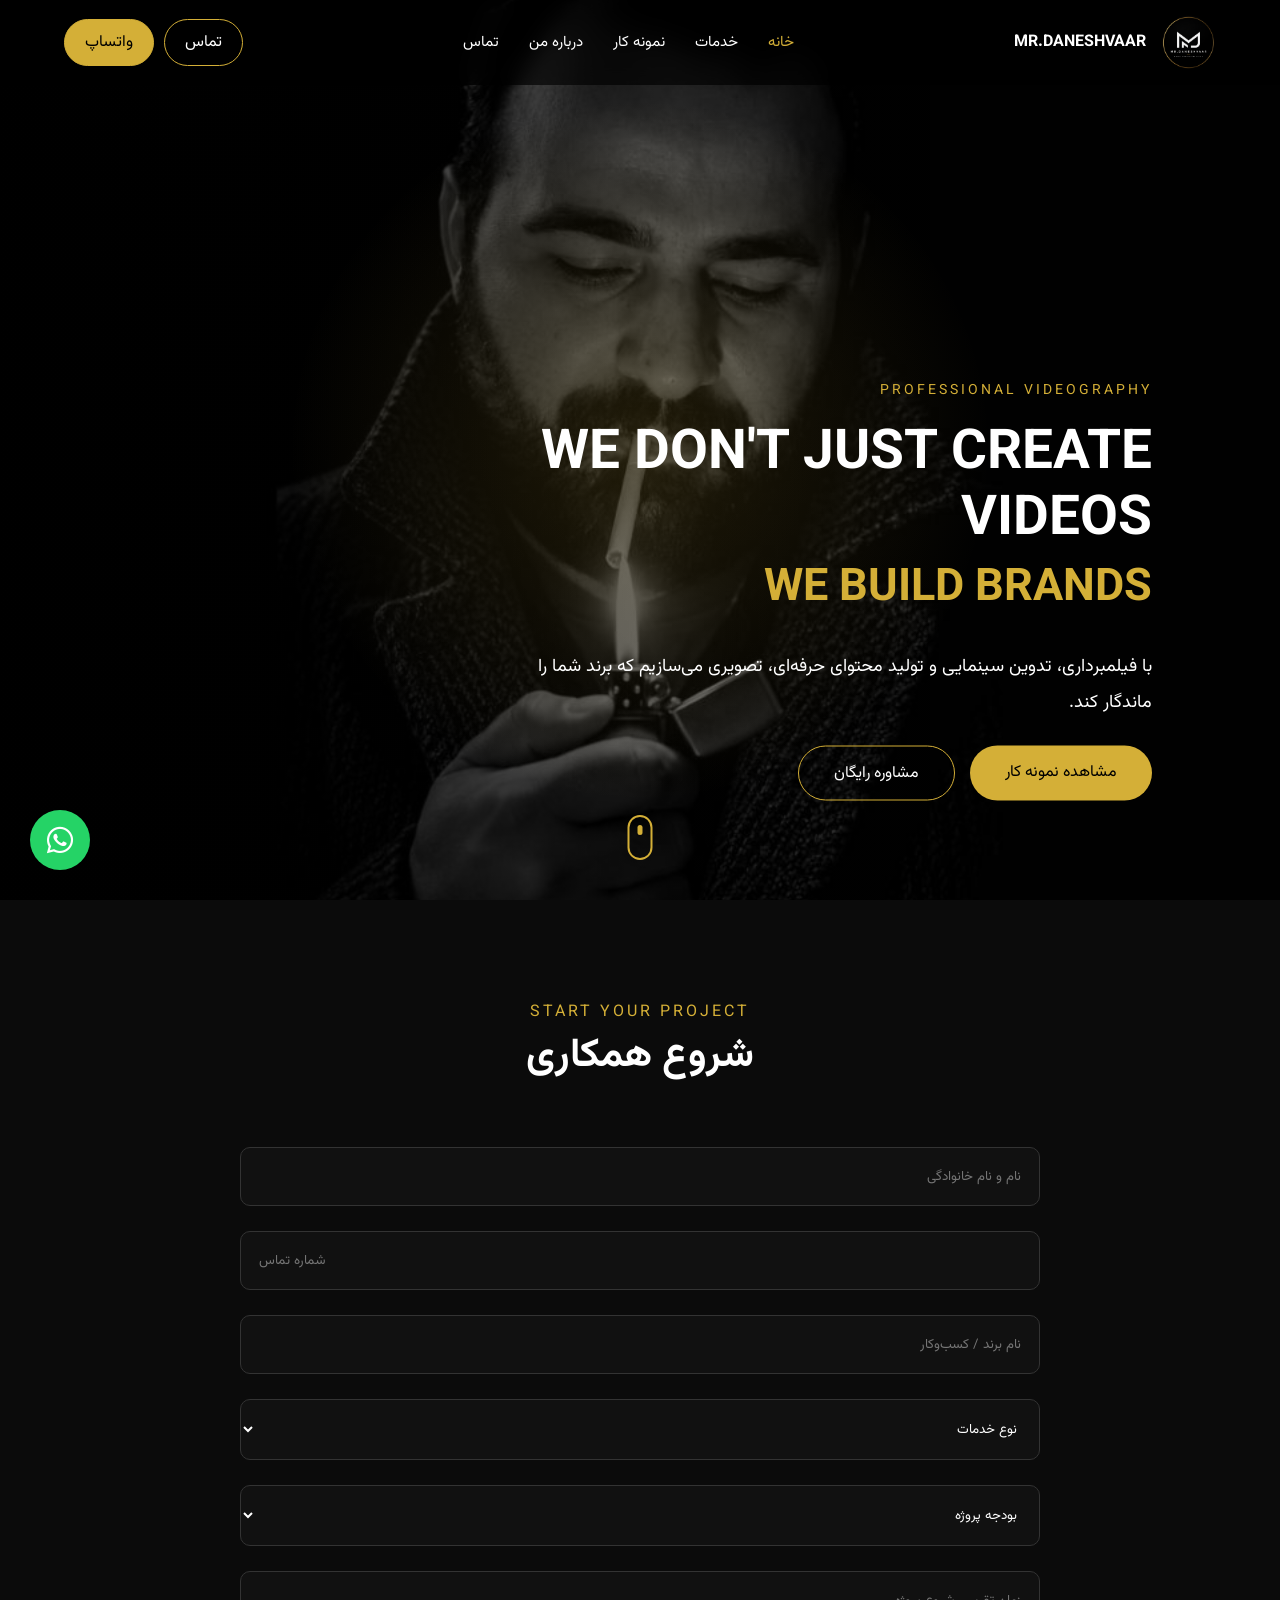
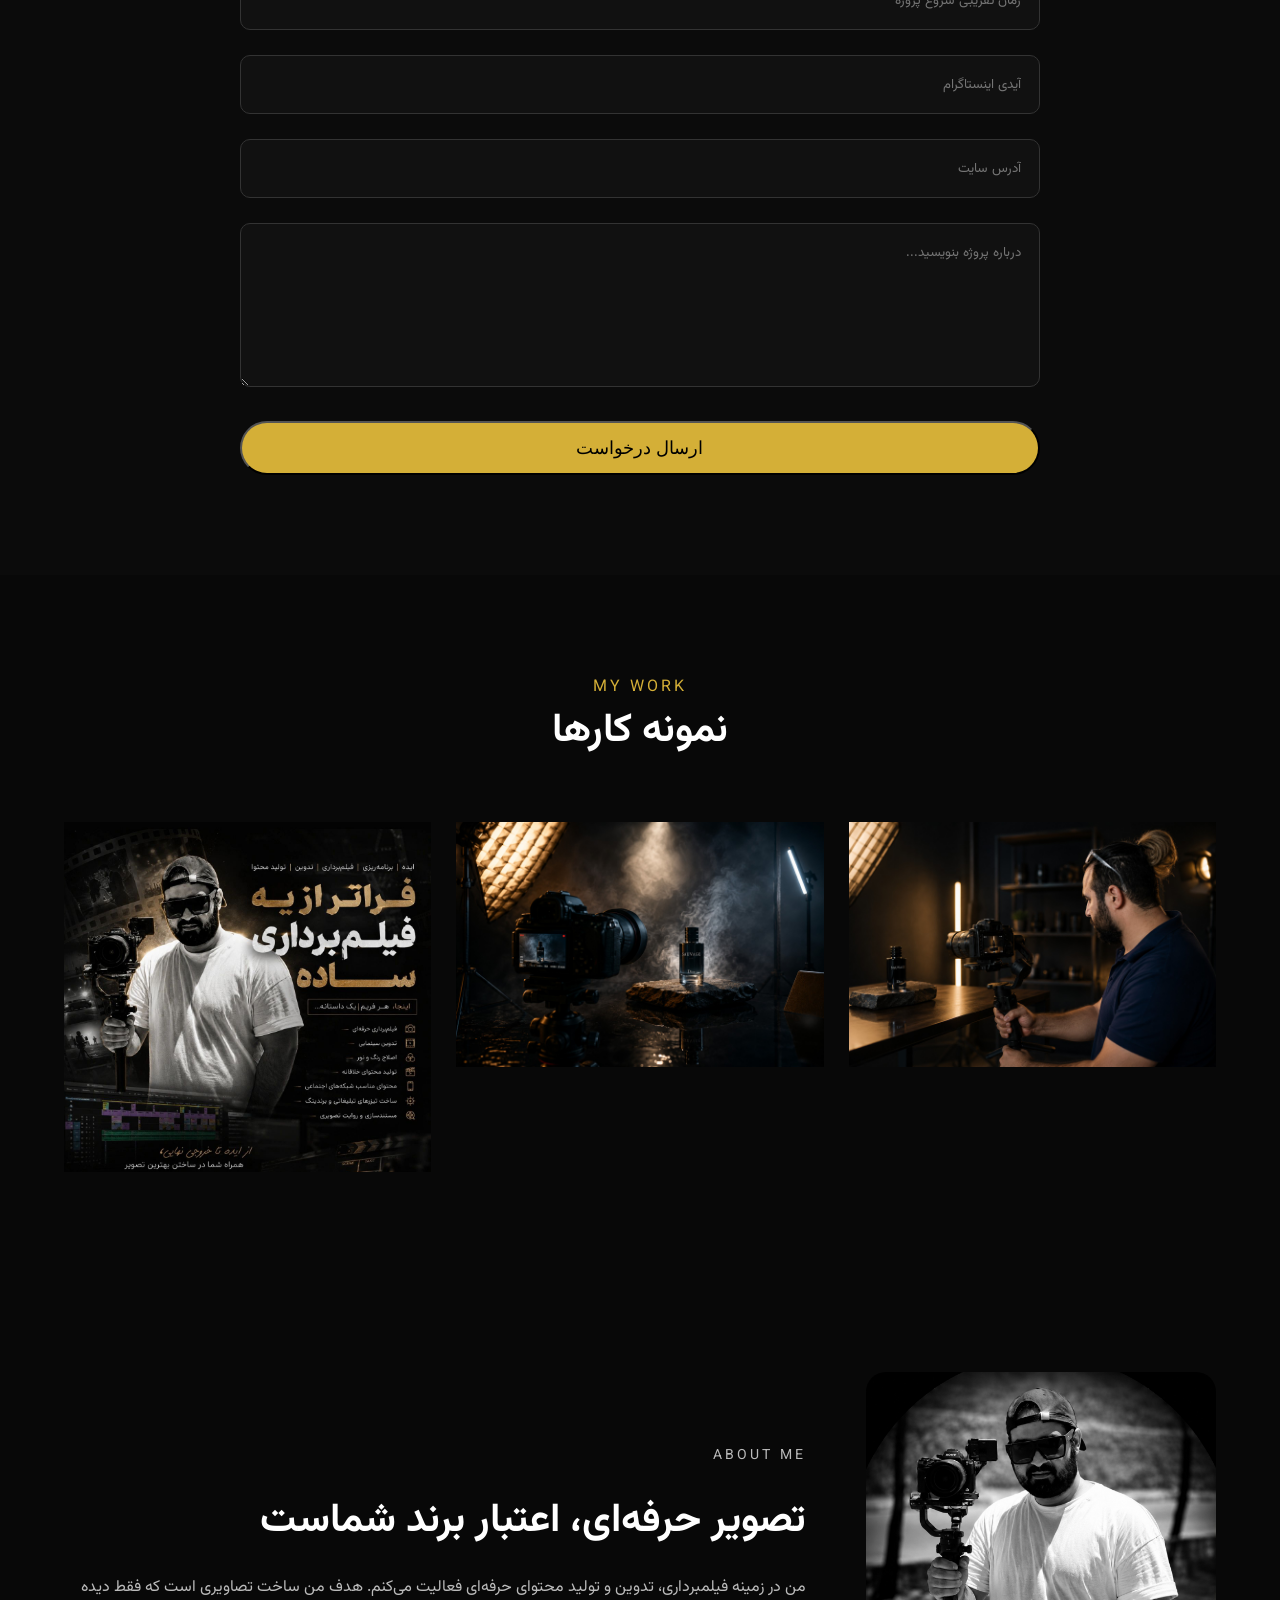
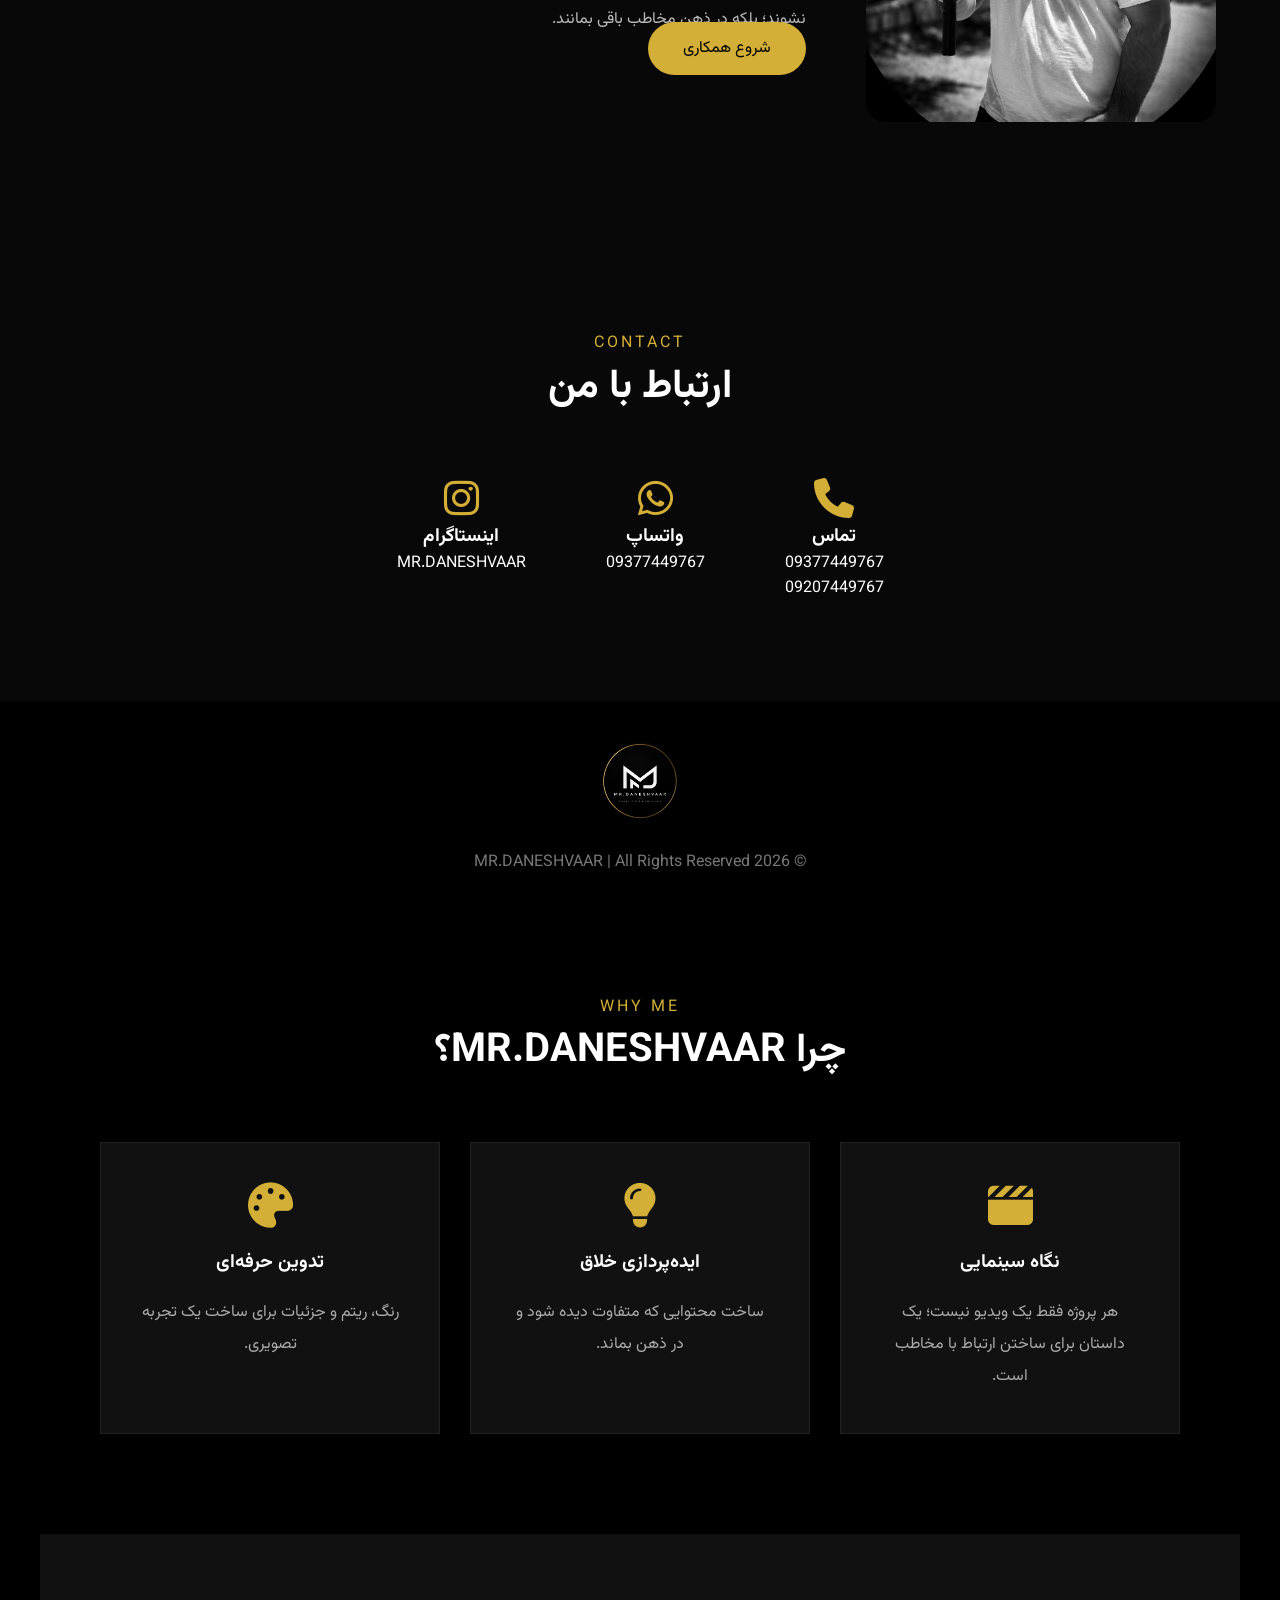
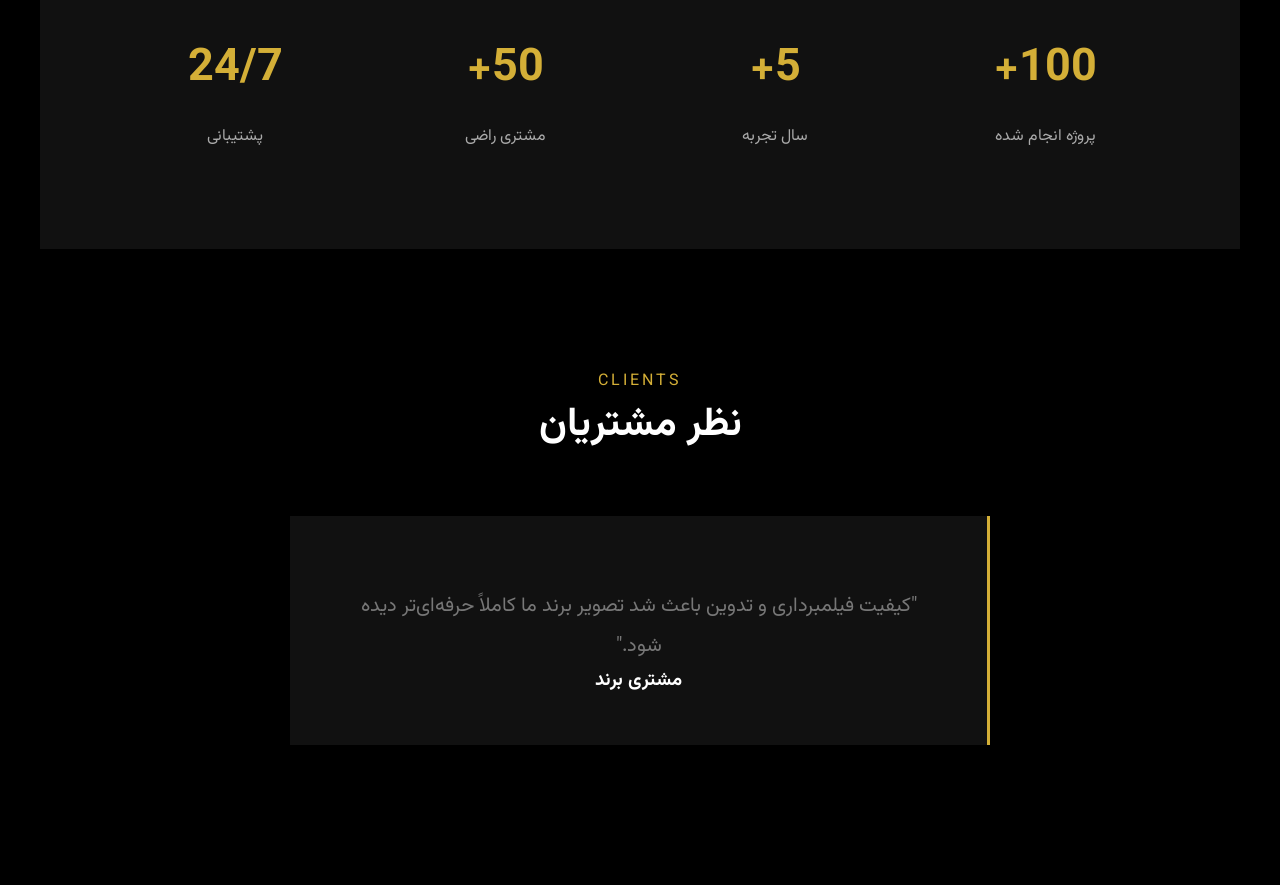
<file: index.html>
<!DOCTYPE html>
<html lang="fa" dir="rtl">

<head>

<meta charset="UTF-8">

<meta name="viewport" content="width=device-width, initial-scale=1.0">

<title>MR.DANESHVAAR | فیلمبرداری | تدوین | تولید محتوا</title>

<meta name="description" content="فیلمبرداری حرفه‌ای، تدوین سینمایی، تولید محتوا و مدیریت اینستاگرام">

<link rel="preconnect" href="https://fonts.googleapis.com">

<link rel="preconnect" href="https://fonts.gstatic.com" crossorigin>

<link href="https://fonts.googleapis.com/css2?family=Vazirmatn:wght@300;400;500;700;800&display=swap" rel="stylesheet">

<link rel="stylesheet" href="assets/css/style.css">

<link rel="stylesheet"
href="https://cdnjs.cloudflare.com/ajax/libs/font-awesome/6.7.2/css/all.min.css">

</head>

<body>

<div class="loader">

<div class="loader-logo">

<img src="assets/images/logo.png">

</div>

</div>

<header>

<div class="container">

<a href="#" class="logo">

<img src="assets/images/logo.png">

<span>MR.DANESHVAAR</span>

</a>

<nav>

<a href="#">خانه</a>

<a href="#services">خدمات</a>

<a href="#portfolio">نمونه کار</a>

<a href="#about">درباره من</a>

<a href="#contact">تماس</a>

</nav>

<div class="header-buttons">

<a href="tel:09377449767" class="phone">

تماس

</a>

<a href="https://wa.me/989207449767" class="whatsapp">

واتساپ

</a>

</div>

</div>

</header>

<section class="hero">

    <div class="cinematic-bg"></div>
    
    <div class="hero-glow"></div>
    
    
    <div class="hero-content">
    
    
    <div class="intro-logo">
    
    <img src="assets/images/logo.png">
    
    </div>
    
    
    <p class="mini-title">
    PROFESSIONAL VIDEOGRAPHY
    </p>
    
    
    <h1>
    WE DON'T JUST CREATE VIDEOS
    </h1>
    
    
    <h2>
    WE BUILD BRANDS
    </h2>
    
    
    <p class="hero-text">
    
    با فیلمبرداری، تدوین سینمایی و تولید محتوای حرفه‌ای،
    تصویری می‌سازیم که برند شما را ماندگار کند.
    
    </p>
    
    
    <div class="hero-buttons">
    
    <a href="#portfolio" class="btn-primary">
    
    مشاهده نمونه کار
    
    </a>
    
    
    <a href="https://wa.me/989207449767" class="btn-outline">
    
    مشاوره رایگان
    
    </a>
    
    </div>
    
    
    </div>
    
    
    <div class="scroll-down">
    
    <span></span>
    
    </div>
    
    
    </section>
    <section id="order" class="order">

    <div class="container">

        <div class="section-title">
            <p>START YOUR PROJECT</p>
            <h2>شروع همکاری</h2>
        </div>

        <form class="order-form" id="projectForm">

            <!-- نام -->
            <div class="input-group">
                <input
                    type="text"
                    id="fullName"
                    name="full_name"
                    placeholder="نام و نام خانوادگی"
                    autocomplete="name"
                    required
                >

                <small
                    id="fullNameError"
                    class="form-error"
                ></small>
            </div>

            <!-- شماره تماس -->
            <div class="input-group">
                <input
                    type="tel"
                    id="phone"
                    name="phone"
                    placeholder="شماره تماس"
                    autocomplete="tel"
                    inputmode="tel"
                    required
                >

                <small
                    id="phoneError"
                    class="form-error"
                ></small>
            </div>

            <!-- برند -->
            <div class="input-group">
                <input
                    type="text"
                    id="brand"
                    name="brand"
                    placeholder="نام برند / کسب‌وکار"
                >
            </div>

            <!-- نوع خدمات -->
            <div class="input-group">
                <select
                    id="projectType"
                    name="project_type"
                    required
                >
                    <option value="" selected disabled>
                        نوع خدمات
                    </option>

                    <option value="فیلمبرداری">
                        فیلمبرداری
                    </option>

                    <option value="تدوین">
                        تدوین
                    </option>

                    <option value="تولید محتوا">
                        تولید محتوا
                    </option>

                    <option value="مدیریت اینستاگرام">
                        مدیریت اینستاگرام
                    </option>
                </select>
            </div>

            <!-- بودجه -->
            <div class="input-group">
                <select
                    id="budget"
                    name="budget"
                    required
                >
                    <option value="" selected disabled>
                        بودجه پروژه
                    </option>

                    <option value="کمتر از ۱۰ میلیون">
                        کمتر از ۱۰ میلیون
                    </option>

                    <option value="۱۰ تا ۳۰ میلیون">
                        ۱۰ تا ۳۰ میلیون
                    </option>

                    <option value="۳۰ تا ۷۰ میلیون">
                        ۳۰ تا ۷۰ میلیون
                    </option>

                    <option value="بیشتر از ۷۰ میلیون">
                        بیشتر از ۷۰ میلیون
                    </option>
                </select>
            </div>

            <!-- زمان شروع -->
            <div class="input-group">
                <input
                    type="text"
                    id="startTime"
                    name="start_time"
                    placeholder="زمان تقریبی شروع پروژه"
                >
            </div>

            <!-- اینستاگرام -->
            <div class="input-group">
                <input
                    type="text"
                    id="instagram"
                    name="instagram"
                    placeholder="آیدی اینستاگرام"
                >
            </div>

            <!-- وبسایت -->
            <div class="input-group">
                <input
                    type="text"
                    id="website"
                    name="website"
                    placeholder="آدرس سایت"
                >
            </div>

            <!-- توضیحات -->
            <div class="input-group">
                <textarea
                    id="description"
                    name="description"
                    placeholder="درباره پروژه بنویسید..."
                    rows="6"
                    required
                ></textarea>

                <small
                    id="descriptionError"
                    class="form-error"
                ></small>
            </div>

            <!-- دکمه ارسال -->
            <button
                type="submit"
                class="btn-primary"
                id="submitProject"
            >
                ارسال درخواست
            </button>

            <!-- پیام نتیجه -->
            <div
                id="projectSuccess"
                class="form-success"
                aria-hidden="true"
            ></div>

        </form>

    </div>

</section>
    
    
    <!-- PORTFOLIO SECTION -->
    
    
    <section id="portfolio" class="portfolio">
    
    
    <div class="container">
    
    
    <div class="section-title">
    
    <p>MY WORK</p>
    
    <h2>نمونه کارها</h2>
    
    </div>
    
    
    <div class="portfolio-grid">
    
    
    <div class="portfolio-item">
    
    <img src="assets/images/work1.jpg">
    
    <div class="portfolio-overlay">
    
    <h3>Commercial Video</h3>
    
    </div>
    
    </div>
    
    
    
    <div class="portfolio-item">
    
    <img src="assets/images/work2.jpg">
    
    <div class="portfolio-overlay">
    
    <h3>Brand Content</h3>
    
    </div>
    
    </div>
    
    
    
    <div class="portfolio-item">
    
    <img src="assets/images/work3.jpg">
    
    <div class="portfolio-overlay">
    
    <h3>Cinematic Edit</h3>
    
    </div>
    
    </div>
    
    
    </div>
    
    
    </div>
    
    
    </section>
    
    
    
    
    <!-- ABOUT SECTION -->
    
    
    <section id="about" class="about">
    
    
    <div class="container about-box">
    
    
    <div class="about-image">
    
    <img src="assets/images/profile.jpg">
    
    </div>
    
    
    <div class="about-content">
    
    <p class="mini-title">
    ABOUT ME
    </p>
    
    
    <h2>
    تصویر حرفه‌ای، اعتبار برند شماست
    </h2>
    
    
    <p>
    
    من در زمینه فیلمبرداری، تدوین و تولید محتوای حرفه‌ای فعالیت می‌کنم.
    هدف من ساخت تصاویری است که فقط دیده نشوند؛
    بلکه در ذهن مخاطب باقی بمانند.
    
    </p>
    
    
    <a href="#contact" class="btn-primary">
    
    شروع همکاری
    
    </a>
    
    
    </div>
    
    
    </div>
    
    
    </section>
    
    
    
    
    <!-- CONTACT SECTION -->
    
    
    <section id="contact" class="contact">
    
    
    <div class="container">
    
    
    <div class="section-title">
    
    <p>CONTACT</p>
    
    <h2>ارتباط با من</h2>
    
    </div>
    
    
    <div class="contact-box">
    
    
    <div>
    
    <i class="fa-solid fa-phone"></i>
    
    <h3>تماس</h3>
    
    <p>09377449767</p>
    <p>09207449767</p>
    </div>
    
    
    
    <div>
    
    <i class="fa-brands fa-whatsapp"></i>
    
    <h3>واتساپ</h3>
    
    <p>09377449767</p>
    
    </div>
    
    
    
    <div>
    
    <i class="fa-brands fa-instagram"></i>
    
    <h3>اینستاگرام</h3>
    
    <p>MR.DANESHVAAR</p>
    
    </div>
    
    
    </div>
    
    
    </div>
    
    
    </section>
    
    
    
    
    <footer>
    
    
    <div class="container">
    
    
    <img src="assets/images/logo.png">
    
    
    <p>
    © 2026 MR.DANESHVAAR | All Rights Reserved
    </p>
    
    
    </div>
    <!-- WHY CHOOSE ME -->

<section class="why">

    <div class="container">
    
    
    <div class="section-title">
    
    <p>WHY ME</p>
    
    <h2>چرا MR.DANESHVAAR؟</h2>
    
    </div>
    
    
    <div class="why-grid">
    
    
    <div class="why-card">
    
    <i class="fa-solid fa-clapperboard"></i>
    
    <h3>نگاه سینمایی</h3>
    
    <p>
    هر پروژه فقط یک ویدیو نیست؛
    یک داستان برای ساختن ارتباط با مخاطب است.
    </p>
    
    </div>
    
    
    
    <div class="why-card">
    
    <i class="fa-solid fa-lightbulb"></i>
    
    <h3>ایده‌پردازی خلاق</h3>
    
    <p>
    ساخت محتوایی که متفاوت دیده شود و در ذهن بماند.
    </p>
    
    </div>
    
    
    
    <div class="why-card">
    
    <i class="fa-solid fa-palette"></i>
    
    <h3>تدوین حرفه‌ای</h3>
    
    <p>
    رنگ، ریتم و جزئیات برای ساخت یک تجربه تصویری.
    </p>
    
    </div>
    
    
    </div>
    
    
    </div>
    
    </section>
    
    
    
    
    
    <!-- STATS -->
    
    
    <section class="stats">
    
    
    <div class="container">
    
    
    <div class="stats-grid">
    
    
    <div>
    
    <h2>100+</h2>
    
    <p>پروژه انجام شده</p>
    
    </div>
    
    
    
    <div>
    
    <h2>5+</h2>
    
    <p>سال تجربه</p>
    
    </div>
    
    
    
    <div>
    
    <h2>50+</h2>
    
    <p>مشتری راضی</p>
    
    </div>
    
    
    
    <div>
    
    <h2>24/7</h2>
    
    <p>پشتیبانی</p>
    
    </div>
    
    
    </div>
    
    
    </div>
    
    
    </section>
    
    
    
    
    
    
    <!-- TESTIMONIAL -->
    
    
    <section class="testimonial">
    
    
    <div class="container">
    
    
    <div class="section-title">
    
    <p>CLIENTS</p>
    
    <h2>نظر مشتریان</h2>
    
    </div>
    
    
    <div class="testimonial-box">
    
    
    <p>
    
    "کیفیت فیلمبرداری و تدوین باعث شد تصویر برند ما کاملاً حرفه‌ای‌تر دیده شود."
    
    </p>
    
    
    <h3>
    مشتری برند
    </h3>
    
    
    </div>
    
    
    </div>
    
    
    </section>
    
    
    
    
    
    
    <!-- FLOATING WHATSAPP -->
    
    
    <a href="https://wa.me/989207449767" 
    class="floating-whatsapp">
    
    <i class="fa-brands fa-whatsapp"></i>
    
    </a>
    
    </footer>
    
    
<script>

document.addEventListener("DOMContentLoaded", function () {

    const form = document.getElementById("projectForm");
    const button = document.getElementById("submitProject");
    const message = document.getElementById("projectSuccess");

    if (!form) {
        console.error("Project form not found.");
        return;
    }

    form.addEventListener("submit", async function (event) {

        event.preventDefault();

        button.disabled = true;
        button.textContent = "در حال ارسال...";

        message.style.display = "none";
        message.textContent = "";
        message.setAttribute("aria-hidden", "true");

        const data = {

            full_name:
                document.getElementById("fullName").value.trim(),

            phone:
                document.getElementById("phone").value.trim(),

            brand:
                document.getElementById("brand").value.trim(),

            project_type:
                document.getElementById("projectType").value,

            description:
                document.getElementById("description").value.trim(),

            budget:
                document.getElementById("budget").value,

            start_time:
                document.getElementById("startTime").value.trim(),

            instagram:
                document.getElementById("instagram").value.trim(),

            website:
                document.getElementById("website").value.trim()

        };

        try {

            const response = await fetch("/api/projects", {

                method: "POST",

                headers: {
                    "Content-Type": "application/json"
                },

                body: JSON.stringify(data)

            });

            const result = await response.json();

            if (response.ok && result.success) {

                message.textContent =
                    "درخواست شما با موفقیت ثبت شد. به‌زودی با شما تماس می‌گیریم.";

                message.style.display = "block";
                message.setAttribute("aria-hidden", "false");

                form.reset();

                button.textContent = "درخواست ثبت شد";

            } else {

                throw new Error(
                    result.message || "ثبت درخواست انجام نشد."
                );

            }

        } catch (error) {

            console.error("FORM ERROR:", error);

            message.textContent =
                "خطایی در ارسال درخواست رخ داد. لطفاً دوباره تلاش کنید.";

            message.style.display = "block";
            message.setAttribute("aria-hidden", "false");

            button.disabled = false;
            button.textContent = "ارسال درخواست";

        }

    });

});

</script>

    <script src="assets/js/main.js"></script>
    
    
    </body>
    
    </html>
</file>
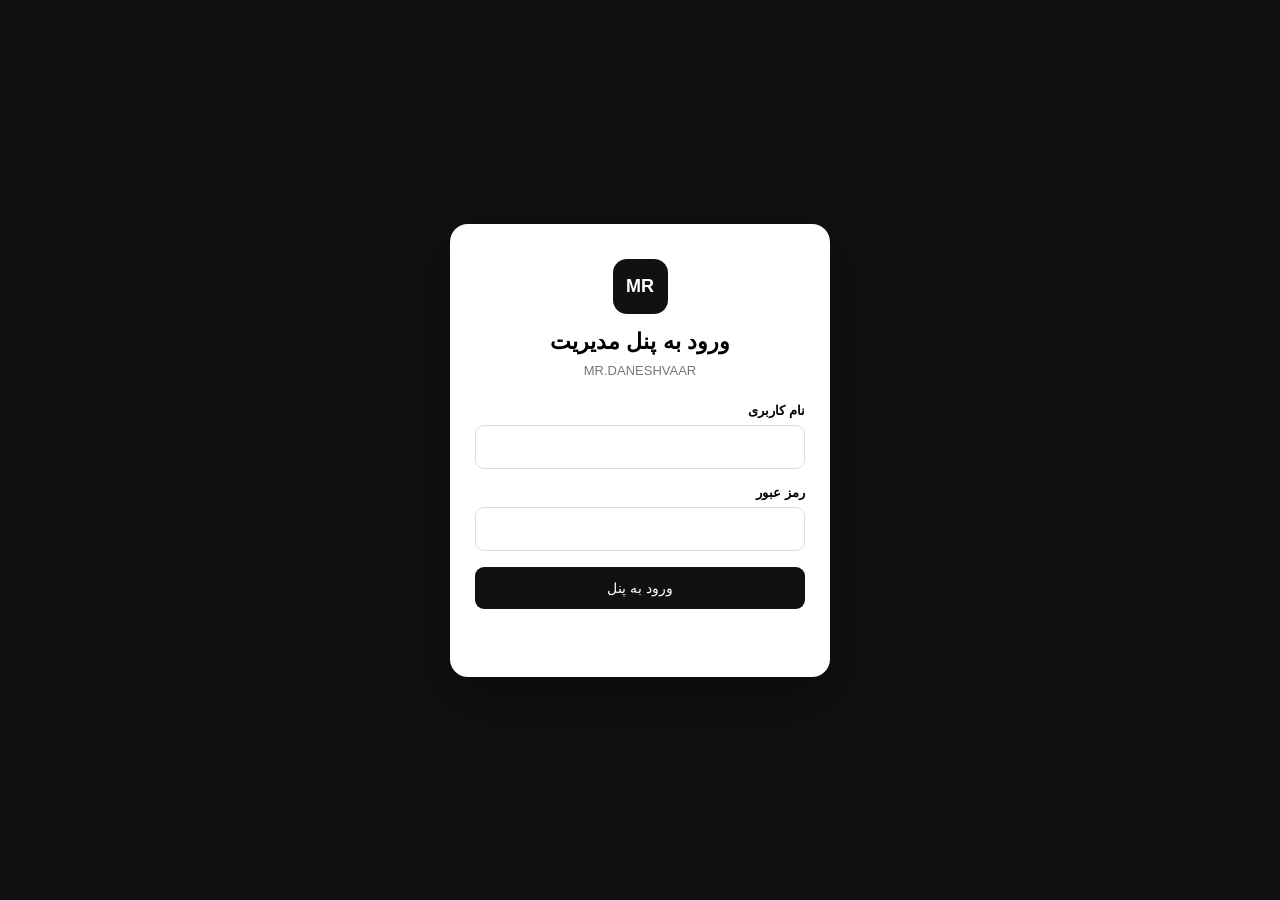
<file: admin/index.html>
﻿<!DOCTYPE html>
<html lang="fa" dir="rtl">
<head>
  <meta charset="UTF-8">
  <meta name="viewport" content="width=device-width, initial-scale=1.0">

  <title>پنل مدیریت | MR.DANESHVAAR</title>

  <link rel="stylesheet" href="./admin.css">
</head>

<body>

  <div class="app">

    <!-- Sidebar -->
    <aside class="sidebar">

      <div class="brand">
        <div class="brand-logo">MR</div>

        <div>
          <strong>MR.DANESHVAAR</strong>
          <span>مدیریت پروژه‌ها</span>
        </div>
      </div>

      <nav class="menu">

        <button class="menu-item active" data-filter="all">
          <span>📊</span>
          <span>همه درخواست‌ها</span>
          <b id="allCount">0</b>
        </button>

        <button class="menu-item" data-filter="new">
          <span>🆕</span>
          <span>جدید</span>
          <b id="newCount">0</b>
        </button>

        <button class="menu-item" data-filter="reviewing">
          <span>👁️</span>
          <span>در حال بررسی</span>
          <b id="reviewingCount">0</b>
        </button>

        <button class="menu-item" data-filter="completed">
          <span>✅</span>
          <span>تکمیل شده</span>
          <b id="completedCount">0</b>
        </button>

      </nav>

      <div class="sidebar-footer">
        <a href="/" target="_blank">
          مشاهده سایت
        </a>
      </div>

    </aside>


    <!-- Main -->
    <main class="main">

      <header class="topbar">

        <div>
          <h1>درخواست‌های پروژه</h1>
          <p>مدیریت و پیگیری درخواست‌های مشتریان</p>
        </div>

        <button class="refresh-btn" id="refreshBtn">
          ↻ بروزرسانی
        </button>

      </header>


      <!-- Statistics -->

      <section class="stats">

        <div class="stat-card">
          <div class="stat-icon">📋</div>

          <div>
            <span>کل درخواست‌ها</span>
            <strong id="totalStat">0</strong>
          </div>
        </div>

        <div class="stat-card">
          <div class="stat-icon">🆕</div>

          <div>
            <span>درخواست جدید</span>
            <strong id="newStat">0</strong>
          </div>
        </div>

        <div class="stat-card">
          <div class="stat-icon">👁️</div>

          <div>
            <span>در حال بررسی</span>
            <strong id="reviewingStat">0</strong>
          </div>
        </div>

        <div class="stat-card">
          <div class="stat-icon">✅</div>

          <div>
            <span>تکمیل شده</span>
            <strong id="completedStat">0</strong>
          </div>
        </div>

      </section>


      <!-- Toolbar -->

      <section class="toolbar">

        <div class="search-box">

          <span>⌕</span>

          <input
            type="text"
            id="searchInput"
            placeholder="جستجو بر اساس نام، شماره، برند..."
          >

        </div>

        <select id="statusFilter">

          <option value="all">همه وضعیت‌ها</option>
          <option value="new">جدید</option>
          <option value="reviewing">در حال بررسی</option>
          <option value="completed">تکمیل شده</option>

        </select>

      </section>


      <!-- Projects -->

      <section class="projects-section">

        <div id="loading" class="loading">
          <div class="spinner"></div>
          <p>در حال دریافت درخواست‌ها...</p>
        </div>


        <div id="emptyState" class="empty-state hidden">

          <div class="empty-icon">📭</div>

          <h3>درخواستی وجود ندارد</h3>

          <p>
            هنوز هیچ درخواست پروژه‌ای ثبت نشده است.
          </p>

        </div>


        <div id="projectsList" class="projects-list"></div>

      </section>

    </main>

  </div>


  <!-- Project Modal -->

  <div id="projectModal" class="modal hidden">

    <div class="modal-overlay"></div>

    <div class="modal-box">

      <button class="modal-close" id="modalClose">
        ×
      </button>

      <div id="modalContent"></div>

    </div>

  </div>


  <!-- Toast -->

  <div id="toast" class="toast"></div>
  <script>
  const auth = sessionStorage.getItem("adminAuth");

  if (!auth) {
    window.location.href = "/admin/login.html";
  }
</script>
  
  <script src="./admin.js"></script>

</body>
</html>
</file>
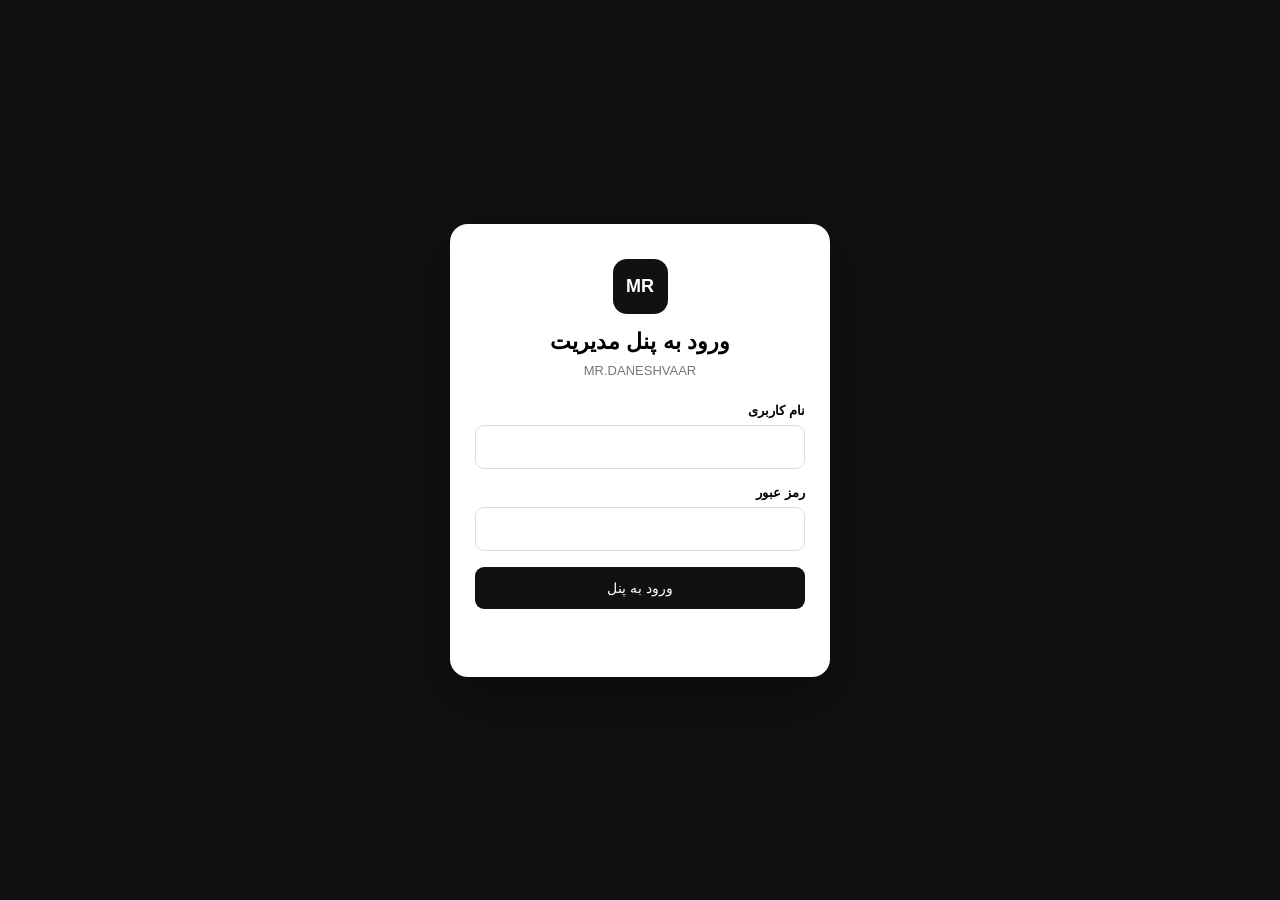
<file: admin/login.html>
<!DOCTYPE html>
<html lang="fa" dir="rtl">
<head>
  <meta charset="UTF-8">
  <meta name="viewport" content="width=device-width, initial-scale=1.0">

  <title>ورود مدیریت | MR.DANESHVAAR</title>

  <style>
    * {
      box-sizing: border-box;
    }

    body {
      margin: 0;
      min-height: 100vh;
      display: flex;
      align-items: center;
      justify-content: center;
      font-family: Arial, sans-serif;
      background: #111;
    }

    .login-box {
      width: 90%;
      max-width: 380px;
      background: #fff;
      border-radius: 18px;
      padding: 35px 25px;
      box-shadow: 0 20px 60px rgba(0,0,0,.4);
    }

    .logo {
      width: 55px;
      height: 55px;
      margin: 0 auto 15px;
      border-radius: 14px;
      background: #111;
      color: #fff;
      display: flex;
      align-items: center;
      justify-content: center;
      font-weight: bold;
      font-size: 18px;
    }

    h1 {
      text-align: center;
      margin: 0 0 8px;
      font-size: 22px;
    }

    .subtitle {
      text-align: center;
      color: #777;
      font-size: 13px;
      margin-bottom: 25px;
    }

    label {
      display: block;
      margin-bottom: 7px;
      font-size: 13px;
      font-weight: bold;
    }

    input {
      width: 100%;
      padding: 13px;
      margin-bottom: 16px;
      border: 1px solid #ddd;
      border-radius: 9px;
      font-size: 14px;
      outline: none;
    }

    input:focus {
      border-color: #111;
    }

    button {
      width: 100%;
      border: 0;
      padding: 13px;
      border-radius: 9px;
      background: #111;
      color: #fff;
      font-size: 14px;
      cursor: pointer;
    }

    button:disabled {
      opacity: .6;
    }

    #message {
      margin-top: 15px;
      text-align: center;
      font-size: 12px;
      color: #b00000;
      min-height: 18px;
    }
  </style>
</head>

<body>

  <div class="login-box">

    <div class="logo">MR</div>

    <h1>ورود به پنل مدیریت</h1>

    <div class="subtitle">
      MR.DANESHVAAR
    </div>

    <form id="loginForm">

      <label for="username">
        نام کاربری
      </label>

      <input
        id="username"
        type="text"
        autocomplete="username"
        required
      >

      <label for="password">
        رمز عبور
      </label>

      <input
        id="password"
        type="password"
        autocomplete="current-password"
        required
      >

      <button type="submit" id="loginButton">
        ورود به پنل
      </button>

      <div id="message"></div>

    </form>

  </div>


  <script>

    const form =
      document.getElementById("loginForm");

    const username =
      document.getElementById("username");

    const password =
      document.getElementById("password");

    const button =
      document.getElementById("loginButton");

    const message =
      document.getElementById("message");


    form.addEventListener("submit", async event => {

      event.preventDefault();

      message.textContent = "";

      button.disabled = true;

      button.textContent = "در حال ورود...";


      try {

        const credentials =
          btoa(
            username.value.trim() +
            ":" +
            password.value
          );


        const response =
          await fetch("/api/projects", {

            method: "GET",

            headers: {
              "Authorization":
                "Basic " + credentials,

              "Accept":
                "application/json"
            }

          });


        if (response.status === 401) {

          throw new Error(
            "نام کاربری یا رمز عبور اشتباه است."
          );

        }


        const data =
          await response.json();


        if (
          !response.ok ||
          !data.success
        ) {

          throw new Error(
            "ورود انجام نشد."
          );

        }


        sessionStorage.setItem(
          "adminAuth",
          credentials
        );


        window.location.href =
          "/admin/";


      } catch (error) {

        message.textContent =
          error.message ||
          "خطا در ورود.";

      } finally {

        button.disabled = false;

        button.textContent =
          "ورود به پنل";

      }

    });

  </script>

</body>
</html>
</file>
<file: assets/css/style.css>
@import url('https://fonts.googleapis.com/css2?family=Vazirmatn:wght@300;400;500;700;800&display=swap');


*{
    margin:0;
    padding:0;
    box-sizing:border-box;
}


html{
    scroll-behavior:smooth;
}


body{

    font-family:'Vazirmatn',sans-serif;
    background:#080808;
    color:#fff;
    direction:rtl;

}


a{

    text-decoration:none;
    color:white;

}


.container{

    width:90%;
    max-width:1200px;
    margin:auto;

}



/* LOADER */


.loader{

    position:fixed;
    width:100%;
    height:100vh;
    background:#000;
    display:flex;
    align-items:center;
    justify-content:center;
    z-index:9999;
    animation:loaderHide 2s forwards;

}


.loader-logo img{

    width:130px;
    animation:zoom 1.5s infinite;

}


@keyframes zoom{

    50%{
        transform:scale(1.1);
    }

}


@keyframes loaderHide{

    90%{
        opacity:1;
    }

    100%{

        opacity:0;
        visibility:hidden;

    }

}





/* HEADER */


header{

    position:fixed;
    top:0;
    width:100%;
    z-index:1000;
    background:rgba(0,0,0,.65);
    backdrop-filter:blur(10px);

}


header .container{

    height:85px;
    display:flex;
    align-items:center;
    justify-content:space-between;

}


.logo{

    display:flex;
    align-items:center;
    gap:15px;
    font-weight:700;

}


.logo img{

    width:55px;

}


nav{

    display:flex;
    gap:30px;

}


nav a{

    font-size:15px;
    transition:.3s;

}


nav a:hover{

    color:#d4af37;

}


.header-buttons{

    display:flex;
    gap:10px;

}


.phone,
.whatsapp{

    padding:10px 20px;
    border-radius:30px;
    border:1px solid #d4af37;
    transition:.3s;

}


.whatsapp{

    background:#d4af37;
    color:#000;

}


.phone:hover,
.whatsapp:hover{

    transform:translateY(-3px);

}





/* HERO */


.hero{

    height:100vh;
    position:relative;
    overflow:hidden;

}


.hero video{

    width:100%;
    height:100%;
    object-fit:cover;

}


.overlay{

    position:absolute;
    inset:0;
    background:

    linear-gradient(
    90deg,
    rgba(0,0,0,.85),
    rgba(0,0,0,.35)
    );

    z-index:1;

}


.hero-content{

    position:absolute;
    z-index:2;
    top:50%;
    right:10%;
    transform:translateY(-50%);
    max-width:650px;

}


.mini-title{

    color:#d4af37;
    letter-spacing:3px;
    font-size:14px;

}


.hero h1{

    font-size:55px;
    margin-top:20px;
    line-height:1.2;

}


.hero h2{

    font-size:45px;
    color:#d4af37;

}


.hero-text{

    margin:25px 0;
    line-height:2;
    font-size:18px;

}



.hero-buttons{

    display:flex;
    gap:15px;

}



.btn-primary,
.btn-outline{

    padding:14px 35px;
    border-radius:40px;
    transition:.3s;

}



.btn-primary{

    background:#d4af37;
    color:#000;

}



.btn-outline{

    border:1px solid #d4af37;

}


.btn-primary:hover,
.btn-outline:hover{

    transform:translateY(-5px);

}





/* SECTION */


section{

    padding:100px 0;

}


.section-title{

    text-align:center;
    margin-bottom:60px;

}


.section-title p{

    color:#d4af37;
    letter-spacing:3px;

}


.section-title h2{

    font-size:40px;

}




/* SERVICES */


.services-grid{

    display:grid;
    grid-template-columns:repeat(4,1fr);
    gap:25px;

}


.service-card{

    background:#111;
    padding:35px;
    text-align:center;
    border:1px solid #222;
    transition:.4s;

}


.service-card i{

    font-size:45px;
    color:#d4af37;
    margin-bottom:25px;

}


.service-card:hover{

    transform:translateY(-10px);
    border-color:#d4af37;

}


.service-card p{

    color:#aaa;
    line-height:2;

}





/* PORTFOLIO */


.portfolio-grid{

    display:grid;
    grid-template-columns:repeat(3,1fr);
    gap:25px;

}


.portfolio-item{

    position:relative;
    overflow:hidden;

}


.portfolio-item img{

    width:100%;
    display:block;
    transition:.5s;

}


.portfolio-overlay{

    position:absolute;
    inset:0;
    background:rgba(0,0,0,.7);
    display:flex;
    align-items:center;
    justify-content:center;
    opacity:0;
    transition:.4s;

}


.portfolio-item:hover img{

    transform:scale(1.1);

}


.portfolio-item:hover .portfolio-overlay{

    opacity:1;

}




/* ABOUT */


.about-box{

    display:flex;
    align-items:center;
    gap:60px;

}


.about-image img{

    width:350px;
    border-radius:20px;

}


.about-content h2{

    font-size:40px;
    margin:20px 0;

}


.about-content p{

    line-height:2;
    color:#bbb;

}





/* CONTACT */


.contact-box{

    display:flex;
    justify-content:center;
    gap:80px;
    text-align:center;

}


.contact-box i{

    color:#d4af37;
    font-size:40px;

}




/* FOOTER */


footer{

    background:#000;
    padding:40px;
    text-align:center;

}


footer img{

    width:80px;

}


footer p{

    margin-top:20px;
    color:#777;

}




/* RESPONSIVE */


@media(max-width:900px){


nav{

display:none;

}


.hero h1{

font-size:35px;

}


.hero h2{

font-size:30px;

}


.services-grid{

grid-template-columns:1fr 1fr;

}


.portfolio-grid{

grid-template-columns:1fr;

}


.about-box{

flex-direction:column;

}


.contact-box{

flex-direction:column;
gap:30px;

}


}


@media(max-width:500px){


.services-grid{

grid-template-columns:1fr;

}


.header-buttons{

display:none;

}


}
/* WHY SECTION */


.why-grid{

    display:grid;
    grid-template-columns:repeat(3,1fr);
    gap:30px;
    
    }
    
    
    .why-card{
    
    background:#111;
    padding:40px;
    text-align:center;
    border:1px solid #222;
    transition:.4s;
    
    }
    
    
    .why-card i{
    
    font-size:45px;
    color:#d4af37;
    margin-bottom:20px;
    
    }
    
    
    .why-card:hover{
    
    transform:translateY(-10px);
    border-color:#d4af37;
    
    }
    
    
    .why-card p{
    
    color:#aaa;
    line-height:2;
    
    }
    
    
    
    
    
    /* STATS */
    
    
    .stats{
    
    background:#111;
    
    }
    
    
    .stats-grid{
    
    display:grid;
    grid-template-columns:repeat(4,1fr);
    text-align:center;
    
    }
    
    
    .stats-grid h2{
    
    font-size:45px;
    color:#d4af37;
    
    }
    
    
    .stats-grid p{
    
    color:#aaa;
    
    }
    
    
    
    
    
    
    /* TESTIMONIAL */
    
    
    .testimonial-box{
    
    max-width:700px;
    margin:auto;
    background:#111;
    padding:50px;
    text-align:center;
    border-right:3px solid #d4af37;
    
    }
    
    
    .testimonial-box p{
    
    font-size:20px;
    line-height:2;
    
    }
    
    
    
    
    /* FLOATING WHATSAPP */
    
    
    .floating-whatsapp{
    
    position:fixed;
    left:30px;
    bottom:30px;
    width:60px;
    height:60px;
    border-radius:50%;
    background:#25d366;
    display:flex;
    align-items:center;
    justify-content:center;
    font-size:30px;
    z-index:999;
    
    animation:pulse 2s infinite;
    
    }
    
    
    
    @keyframes pulse{
    
    50%{
    
    transform:scale(1.1);
    
    }
    
    }
    
    
    
    
    @media(max-width:900px){
    
    .why-grid,
    .stats-grid{
    
    grid-template-columns:1fr;
    
    }
    
    }
    /* CINEMATIC HERO */


.hero{

    height:100vh;
    position:relative;
    overflow:hidden;
    display:flex;
    align-items:center;
    
    }
    
    
    
    .cinematic-bg{
    
    position:absolute;
    inset:0;
    
    background:
    linear-gradient(
    90deg,
    rgba(0,0,0,.9),
    rgba(0,0,0,.35)
    ),
    url("../images/hero.jpg");
    
    background-size:cover;
    background-position:center;
    
    animation:cinemaZoom 18s infinite alternate;
    
    }
    
    
    
    @keyframes cinemaZoom{
    
    from{
    
    transform:scale(1);
    
    }
    
    
    to{
    
    transform:scale(1.12);
    
    }
    
    }
    
    
    
    
    .hero-glow{
    
    position:absolute;
    inset:0;
    
    background:
    radial-gradient(
    circle,
    rgba(212,175,55,.15),
    transparent 45%
    );
    
    animation:lightMove 8s infinite alternate;
    
    }
    
    
    
    @keyframes lightMove{
    
    from{
    
    opacity:.3;
    
    }
    
    
    to{
    
    opacity:.8;
    
    }
    
    }
    
    
    
    
    .hero-content{
    
    position:relative;
    z-index:5;
    
    }
    
    
    
    .intro-logo{
    
    margin-bottom:35px;
    
    animation:logoIntro 2s ease forwards;
    
    opacity:0;
    
    }
    
    
    
    .intro-logo img{
    
    width:140px;
    
    filter:
    drop-shadow(0 0 25px rgba(212,175,55,.7));
    
    }
    
    
    
    @keyframes logoIntro{
    
    
    0%{
    
    opacity:0;
    transform:scale(.5) translateY(50px);
    filter:blur(20px);
    
    }
    
    
    60%{
    
    opacity:1;
    
    }
    
    
    100%{
    
    transform:scale(1);
    filter:blur(0);
    
    }
    
    
    }
    
    
    
    
    
    .hero h1{
    
    animation:textReveal 1s ease forwards;
    animation-delay:1s;
    opacity:0;
    
    }
    
    
    
    .hero h2{
    
    animation:textReveal 1s ease forwards;
    animation-delay:1.4s;
    opacity:0;
    
    }
    
    
    
    .hero-text{
    
    animation:textReveal 1s ease forwards;
    animation-delay:1.8s;
    opacity:0;
    
    }
    
    
    
    
    .hero-buttons{
    
    animation:textReveal 1s ease forwards;
    animation-delay:2.2s;
    opacity:0;
    
    }
    
    
    
    
    @keyframes textReveal{
    
    
    from{
    
    opacity:0;
    transform:translateY(40px);
    
    }
    
    
    to{
    
    opacity:1;
    transform:translateY(0);
    
    }
    
    }
    
    
    
    
    
    /* SCROLL ICON */
    
    
    .scroll-down{
    
    position:absolute;
    bottom:40px;
    left:50%;
    transform:translateX(-50%);
    
    }
    
    
    
    .scroll-down span{
    
    display:block;
    width:25px;
    height:45px;
    border:2px solid #d4af37;
    border-radius:20px;
    position:relative;
    
    }
    
    
    
    .scroll-down span:after{
    
    content:"";
    position:absolute;
    width:5px;
    height:10px;
    background:#d4af37;
    border-radius:10px;
    top:8px;
    left:8px;
    
    animation:scrollMove 1.5s infinite;
    
    }
    
    
    
    @keyframes scrollMove{
    
    
    to{
    
    transform:translateY(15px);
    opacity:0;
    
    }
    
    }
    /* PORTFOLIO PRO */


.portfolio-filter{

    display:flex;
    justify-content:center;
    gap:15px;
    margin-bottom:50px;
    
    }
    
    
    .portfolio-filter button{
    
    background:none;
    color:white;
    border:1px solid #333;
    padding:10px 25px;
    cursor:pointer;
    border-radius:30px;
    font-family:inherit;
    transition:.3s;
    
    }
    
    
    
    .portfolio-filter button:hover,
    .portfolio-filter .active{
    
    background:#d4af37;
    color:#000;
    border-color:#d4af37;
    
    }
    
    
    
    
    .portfolio-item{
    
    height:350px;
    cursor:pointer;
    
    }
    
    
    
    .portfolio-overlay{
    
    backdrop-filter:blur(5px);
    
    }
    
    
    
    .portfolio-overlay h3{
    
    font-size:25px;
    
    }
    
    
    .portfolio-overlay p{
    
    color:#d4af37;
    
    }
    
    
    
    .play-video{
    
    margin-top:20px;
    width:55px;
    height:55px;
    border-radius:50%;
    border:none;
    background:#d4af37;
    cursor:pointer;
    font-size:20px;
    
    }
    
    
    
    
    
    
    /* VIDEO MODAL */
    
    
    .video-modal{
    
    position:fixed;
    inset:0;
    background:rgba(0,0,0,.95);
    display:none;
    align-items:center;
    justify-content:center;
    z-index:9999;
    
    }
    
    
    
    .video-container{
    
    width:80%;
    max-width:900px;
    position:relative;
    
    }
    
    
    
    .video-container video{
    
    width:100%;
    
    }
    
    
    
    .close-video{
    
    position:absolute;
    top:-50px;
    right:0;
    font-size:45px;
    cursor:pointer;
    color:#d4af37;
    
    }
    /* ORDER FORM */

.order {
    background: #0b0b0b;
}

.order-form {
    max-width: 800px;
    margin: auto;
}

.input-group {
    margin-bottom: 25px;
}

.input-group input,
.input-group select,
.input-group textarea {
    width: 100%;
    padding: 18px;
    background: #111;
    border: 1px solid #333;
    color: #fff;
    font-family: inherit;
    border-radius: 10px;
    transition: .3s;
}

.input-group input:focus,
.input-group select:focus,
.input-group textarea:focus {
    border-color: #d4af37;
    outline: none;
}

.order button {
    width: 100%;
    cursor: pointer;
    font-size: 18px;
}
</file>
<file: admin/admin.css>
﻿@import url('https://fonts.googleapis.com/css2?family=Vazirmatn:wght@400;500;600;700;800&display=swap');

* {
  box-sizing: border-box;
  margin: 0;
  padding: 0;
}

body {
  font-family: "Vazirmatn", sans-serif;
  background: #f4f5f7;
  color: #171717;
}

button,
input,
select {
  font-family: inherit;
}

button {
  cursor: pointer;
}

.hidden {
  display: none !important;
}


/* ==============================
   APP
============================== */

.app {
  min-height: 100vh;
  display: flex;
}


/* ==============================
   SIDEBAR
============================== */

.sidebar {
  width: 270px;
  background: #111;
  color: #fff;
  min-height: 100vh;
  padding: 25px 18px;
  display: flex;
  flex-direction: column;
  position: fixed;
  right: 0;
  top: 0;
  bottom: 0;
  z-index: 20;
}

.brand {
  display: flex;
  align-items: center;
  gap: 12px;
  padding: 8px 8px 30px;
  border-bottom: 1px solid #292929;
}

.brand-logo {
  width: 48px;
  height: 48px;
  border-radius: 12px;
  display: flex;
  align-items: center;
  justify-content: center;
  background: #fff;
  color: #111;
  font-weight: 800;
  font-size: 17px;
}

.brand strong {
  display: block;
  font-size: 14px;
}

.brand span {
  display: block;
  color: #999;
  font-size: 11px;
  margin-top: 4px;
}

.menu {
  margin-top: 28px;
}

.menu-item {
  width: 100%;
  border: 0;
  background: transparent;
  color: #aaa;
  display: flex;
  align-items: center;
  gap: 10px;
  padding: 14px 12px;
  border-radius: 10px;
  margin-bottom: 6px;
  text-align: right;
  transition: 0.2s;
}

.menu-item:hover {
  background: #1e1e1e;
  color: #fff;
}

.menu-item.active {
  background: #fff;
  color: #111;
}

.menu-item span:nth-child(2) {
  flex: 1;
}

.menu-item b {
  font-size: 11px;
  min-width: 23px;
  height: 23px;
  border-radius: 20px;
  display: flex;
  align-items: center;
  justify-content: center;
  background: #292929;
  color: #fff;
}

.menu-item.active b {
  background: #111;
  color: #fff;
}

.sidebar-footer {
  margin-top: auto;
}

.sidebar-footer a {
  display: block;
  text-decoration: none;
  color: #aaa;
  border: 1px solid #292929;
  border-radius: 10px;
  padding: 12px;
  text-align: center;
  font-size: 13px;
}

.sidebar-footer a:hover {
  color: #fff;
  border-color: #555;
}


/* ==============================
   MAIN
============================== */

.main {
  width: calc(100% - 270px);
  margin-right: 270px;
  padding: 35px;
}

.topbar {
  display: flex;
  align-items: center;
  justify-content: space-between;
  margin-bottom: 30px;
}

.topbar h1 {
  font-size: 26px;
  font-weight: 800;
}

.topbar p {
  color: #777;
  font-size: 13px;
  margin-top: 6px;
}

.refresh-btn {
  border: 0;
  background: #111;
  color: #fff;
  padding: 11px 18px;
  border-radius: 9px;
  font-size: 13px;
}

.refresh-btn:hover {
  background: #292929;
}


/* ==============================
   STATS
============================== */

.stats {
  display: grid;
  grid-template-columns: repeat(4, 1fr);
  gap: 15px;
  margin-bottom: 25px;
}

.stat-card {
  background: #fff;
  border: 1px solid #e7e7e7;
  border-radius: 14px;
  padding: 20px;
  display: flex;
  align-items: center;
  gap: 15px;
}

.stat-icon {
  width: 45px;
  height: 45px;
  border-radius: 11px;
  background: #f3f3f3;
  display: flex;
  align-items: center;
  justify-content: center;
  font-size: 20px;
}

.stat-card span {
  display: block;
  color: #777;
  font-size: 12px;
}

.stat-card strong {
  display: block;
  font-size: 23px;
  margin-top: 3px;
}


/* ==============================
   TOOLBAR
============================== */

.toolbar {
  display: flex;
  gap: 12px;
  margin-bottom: 18px;
}

.search-box {
  flex: 1;
  background: #fff;
  border: 1px solid #ddd;
  border-radius: 10px;
  display: flex;
  align-items: center;
  padding: 0 14px;
}

.search-box span {
  font-size: 23px;
  color: #777;
}

.search-box input {
  border: 0;
  outline: none;
  width: 100%;
  padding: 13px;
  font-size: 13px;
  background: transparent;
}

.toolbar select {
  width: 190px;
  border: 1px solid #ddd;
  background: #fff;
  border-radius: 10px;
  padding: 0 13px;
  outline: none;
}


/* ==============================
   PROJECT LIST
============================== */

.projects-section {
  position: relative;
}

.projects-list {
  display: grid;
  gap: 12px;
}

.project-card {
  background: #fff;
  border: 1px solid #e7e7e7;
  border-radius: 14px;
  padding: 18px;
  display: flex;
  align-items: center;
  gap: 20px;
  transition: 0.2s;
}

.project-card:hover {
  border-color: #bbb;
  transform: translateY(-1px);
}

.project-info {
  flex: 1;
}

.project-name {
  font-size: 15px;
  font-weight: 700;
}

.project-meta {
  display: flex;
  flex-wrap: wrap;
  gap: 15px;
  margin-top: 8px;
  color: #777;
  font-size: 12px;
}

.project-meta span {
  display: flex;
  align-items: center;
  gap: 4px;
}

.project-date {
  width: 120px;
  text-align: center;
  color: #888;
  font-size: 11px;
}

.status {
  display: inline-flex;
  align-items: center;
  justify-content: center;
  padding: 6px 11px;
  border-radius: 20px;
  font-size: 11px;
  white-space: nowrap;
}

.status-new {
  background: #fff4d6;
  color: #9a6b00;
}

.status-reviewing {
  background: #e8f0ff;
  color: #315fa7;
}

.status-completed {
  background: #e5f7ec;
  color: #267344;
}

.view-btn {
  border: 1px solid #ddd;
  background: #fff;
  padding: 8px 13px;
  border-radius: 8px;
  font-size: 12px;
}

.view-btn:hover {
  background: #111;
  color: #fff;
}


/* ==============================
   LOADING
============================== */

.loading {
  background: #fff;
  border-radius: 14px;
  padding: 60px;
  text-align: center;
  color: #777;
}

.spinner {
  width: 35px;
  height: 35px;
  border: 3px solid #ddd;
  border-top-color: #111;
  border-radius: 50%;
  animation: spin 0.8s linear infinite;
  margin: 0 auto 15px;
}

@keyframes spin {
  to {
    transform: rotate(360deg);
  }
}


/* ==============================
   EMPTY
============================== */

.empty-state {
  background: #fff;
  border: 1px solid #e7e7e7;
  border-radius: 14px;
  text-align: center;
  padding: 70px 20px;
}

.empty-icon {
  font-size: 45px;
  margin-bottom: 15px;
}

.empty-state h3 {
  font-size: 17px;
}

.empty-state p {
  color: #888;
  font-size: 12px;
  margin-top: 7px;
}


/* ==============================
   MODAL
============================== */

.modal {
  position: fixed;
  inset: 0;
  z-index: 100;
  display: flex;
  align-items: center;
  justify-content: center;
  padding: 20px;
}

.modal-overlay {
  position: absolute;
  inset: 0;
  background: rgba(0, 0, 0, 0.65);
}

.modal-box {
  position: relative;
  z-index: 2;
  background: #fff;
  width: 100%;
  max-width: 700px;
  max-height: 90vh;
  overflow-y: auto;
  border-radius: 18px;
  padding: 30px;
}

.modal-close {
  position: absolute;
  left: 18px;
  top: 15px;
  width: 35px;
  height: 35px;
  border: 0;
  background: #f1f1f1;
  border-radius: 50%;
  font-size: 24px;
}

.modal-title {
  font-size: 21px;
  font-weight: 800;
  margin-bottom: 25px;
}

.details-grid {
  display: grid;
  grid-template-columns: repeat(2, 1fr);
  gap: 12px;
}

.detail-item {
  background: #f7f7f7;
  border-radius: 10px;
  padding: 13px;
}

.detail-item.full {
  grid-column: 1 / -1;
}

.detail-label {
  color: #888;
  font-size: 11px;
  margin-bottom: 5px;
}

.detail-value {
  font-size: 13px;
  word-break: break-word;
}

.description {
  line-height: 1.9;
  white-space: pre-wrap;
}

.modal-actions {
  margin-top: 25px;
  display: flex;
  gap: 10px;
  flex-wrap: wrap;
}

.modal-actions select {
  flex: 1;
  min-width: 180px;
  border: 1px solid #ddd;
  padding: 10px;
  border-radius: 8px;
}

.action-btn {
  border: 0;
  padding: 10px 16px;
  border-radius: 8px;
  font-size: 12px;
}

.save-btn {
  background: #111;
  color: #fff;
}

.delete-btn {
  background: #ffe8e8;
  color: #b00000;
}


/* ==============================
   TOAST
============================== */

.toast {
  position: fixed;
  bottom: 25px;
  left: 25px;
  background: #111;
  color: #fff;
  padding: 13px 18px;
  border-radius: 9px;
  font-size: 12px;
  opacity: 0;
  transform: translateY(20px);
  pointer-events: none;
  transition: 0.3s;
  z-index: 200;
}

.toast.show {
  opacity: 1;
  transform: translateY(0);
}


/* ==============================
   RESPONSIVE
============================== */

@media (max-width: 1000px) {

  .sidebar {
    width: 220px;
  }

  .main {
    width: calc(100% - 220px);
    margin-right: 220px;
    padding: 25px;
  }

  .stats {
    grid-template-columns: repeat(2, 1fr);
  }

}

@media (max-width: 700px) {

  .sidebar {
    position: static;
    width: 100%;
    min-height: auto;
  }

  .app {
    display: block;
  }

  .main {
    width: 100%;
    margin-right: 0;
    padding: 18px;
  }

  .menu {
    display: flex;
    overflow-x: auto;
    gap: 5px;
  }

  .menu-item {
    min-width: 150px;
  }

  .sidebar-footer {
    margin-top: 15px;
  }

  .topbar {
    align-items: flex-start;
    gap: 15px;
  }

  .topbar h1 {
    font-size: 20px;
  }

  .stats {
    grid-template-columns: 1fr 1fr;
  }

  .toolbar {
    flex-direction: column;
  }

  .toolbar select {
    width: 100%;
    height: 45px;
  }

  .project-card {
    align-items: flex-start;
    flex-direction: column;
  }

  .project-date {
    width: auto;
    text-align: right;
  }

  .details-grid {
    grid-template-columns: 1fr;
  }

  .detail-item.full {
    grid-column: auto;
  }

}

@media (max-width: 450px) {

  .stats {
    grid-template-columns: 1fr;
  }

}
</file>
